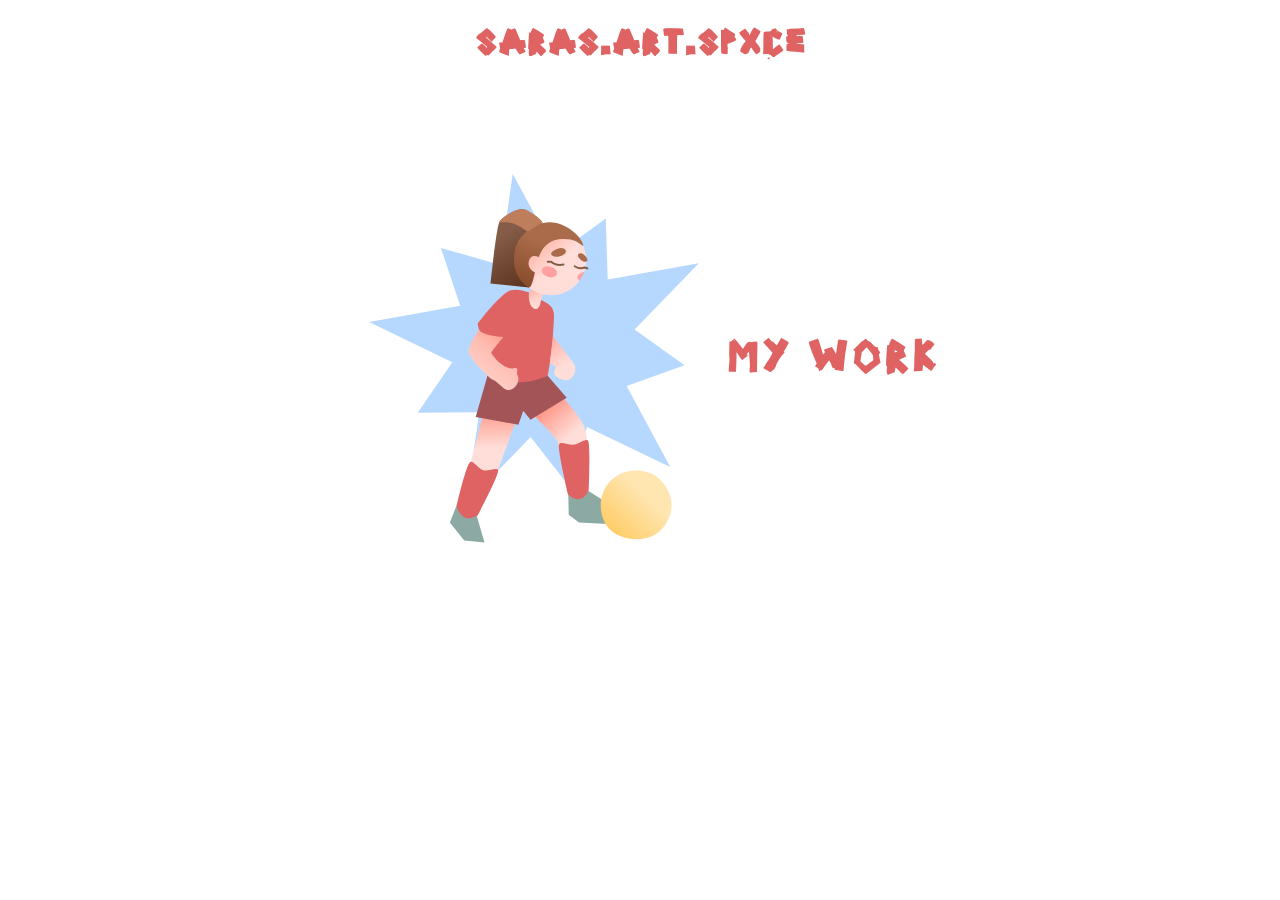
<file: index.html>
<!DOCTYPE html>
<html lang="de">
<head>
    <meta charset="UTF-8">
    <meta name="viewport" content="width=device-width, initial-scale=1.0">
    <title>saras.art.spxce</title>
    <link rel="stylesheet" href="./style.css">
</head>
<body>
    <a href="./visitenkarte.html">
        <h1>saras.art.spxce</h1>
    </a>
    <div>
        <img id="svg" src="./img/design_affinity vector.svg" alt="svg">
        <a href="./work.html">
            <p>my work</p>
        </a>
    </div>
</body>
</html>
</file>
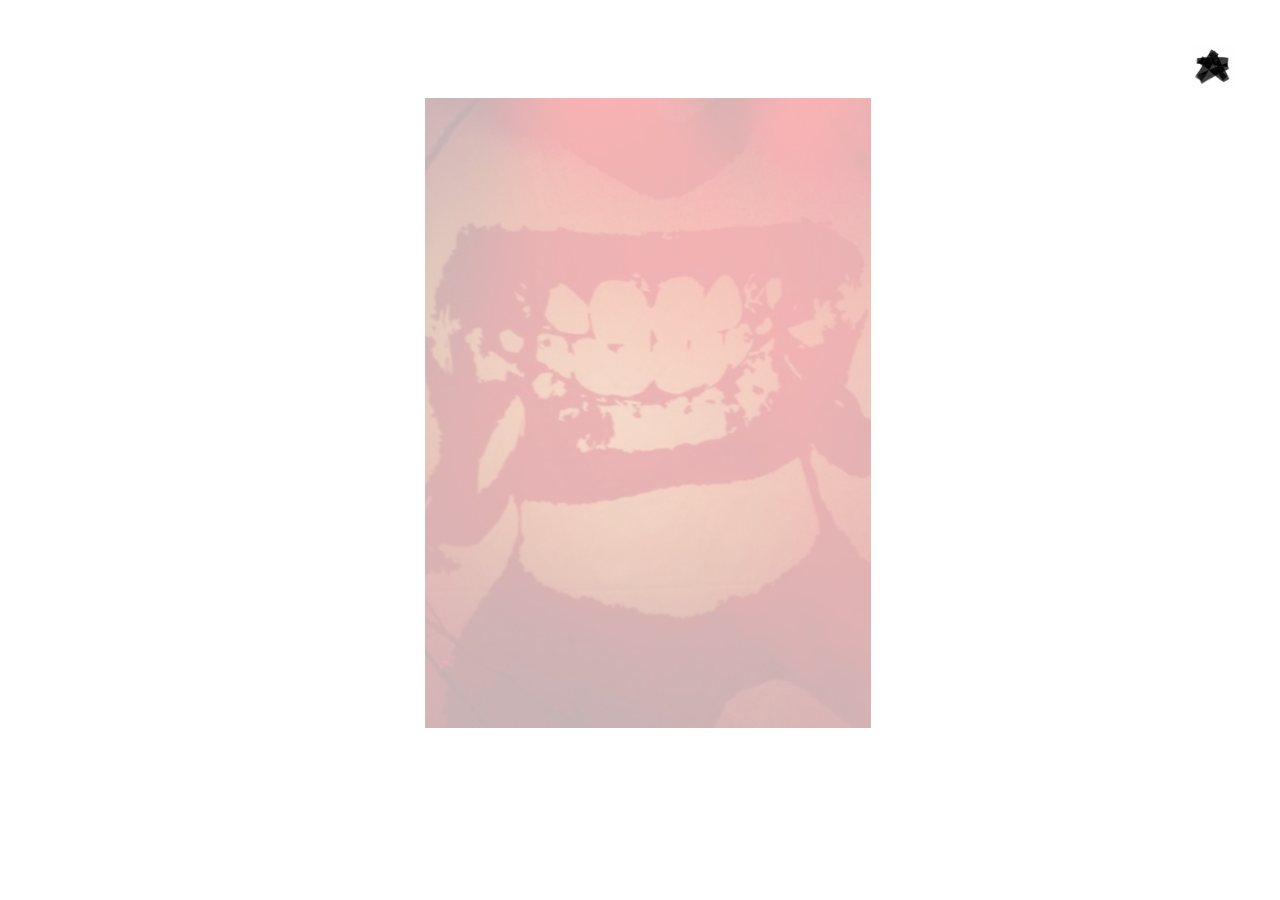
<file: animation.html>
<!DOCTYPE html>
<html lang="de">

<head>
    <meta charset="UTF-8">
    <meta name="viewport" content="width=device-width, initial-scale=1.0">
    <title>animation</title>
    <meta name="viewport" content="width=device-width, initial-scale=1.0, maximum-scale=1.0, user-scalable=no">
<link rel="stylesheet" href="./animation page/frames.css">
</head>

<body>
    <a href="./index.html">
        <img id="button" src="./img/stern.jpg">
    </a>
    <div id="frame_container">
        <img id="frame" src="./animation page/frames/0.jpg" alt="animation frame">
    </div>

</body>

<script src="./animation page/frames.js"></script>

</html>
</file>
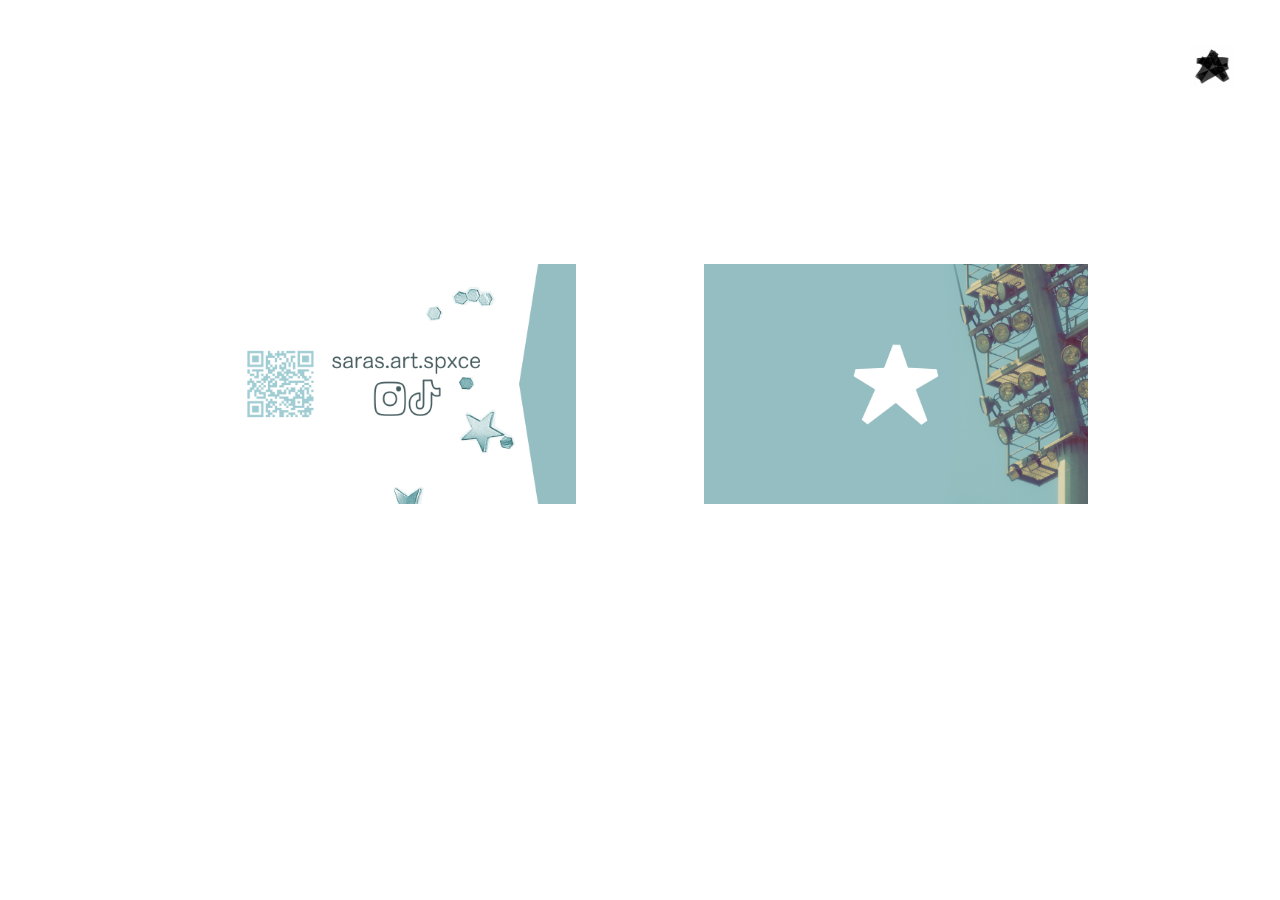
<file: visitenkarte.html>
<!DOCTYPE html>
<html lang="de">
<head>
    <meta charset="UTF-8">
    <meta name="viewport" content="width=device-width, initial-scale=1.0">
    <title>visitenkarte</title>
    <link rel="stylesheet" href="./visitenkarte.css">
</head>


<body>
    <a href="./index.html">
        <img id="button" src="./img/stern.jpg">
    </a>
    <div>
        <img class="visitenkarten" src="./img/visitenkarte mit bild_1.png">
        <img  class="visitenkarten" src="./img/visitenkarte mit bild_2.png">
    </div>
</body>
</html>
</file>
<file: style.css>
@font-face {
    font-family: myfont;
    src: url(./fonts/TapeFont-Regular.ttf);
}

p {
    color: #DF6363;
    font-size: 55px;
    text-align: center;
    font-family: myfont;
    transition: transform 0.3s ease;
}

p:hover {
    color: #B6D8FF;
    transform: scale(1.05); /* wird größer */
}
h1 {
    color: #DF6363;
    font-size: 40px;
    text-align: center;
    font-family: myfont;
    transition: transform 0.3s ease;
}
h1:hover {
    color: #B6D8FF;
    transform: scale(1.05);
}
#svg{
    width: 30vw;
    height: auto;
    transition: transform 0.3s ease;
}

#svg:hover{
    transform: rotate(-5deg);
}

div {
    display: flex;
    flex-wrap: wrap;
    align-items: center;
    justify-content: center;
    position: relative;
}

a {
    text-decoration: none;
}
</file>
<file: animation page/frames.css>
body{
    overflow: hidden;
}

#frame_container{


    width:100vw;
    display: flex;
    justify-content: center;
    overflow: hidden;


}

#frame {
    margin-top: 10vh;
    height: 70vh;
    opacity: 0.3;
    transition: opacity 0.2s ease;
}

#button {
    position: fixed;
    top: 5vh;
    right: 5vh;

    width: 5vb; /* Größe anpassen */
    height: auto;

    z-index: 10; /* damit es über allem liegt */
    transition: transform 0.3s ease;
}
#button:hover {
    opacity: 0.2;
    transform: scale(1.1);
}
</file>
<file: visitenkarte.css>
#button {
    position: fixed;
    top: 5vh;
    right: 5vh;

    width: 5vb; 
    height: auto;

    z-index: 10; 
    transition: transform 0.3s ease;
}

#button:hover {
    opacity: 0.2;
    transform: scale(1.1);
}

div {
    display: flex;
    flex-wrap: wrap;
    align-items: center;
    justify-content: center;
    position: relative;
    gap: 10vw;
    padding-top: 20vw;
}
.visitenkarten {
    width: 30vw;
    height: auto;
    transition: transform 0.3s ease;
}
.visitenkarten:hover {
    transform: scale(1.3); /* wird größer */
}
</file>
